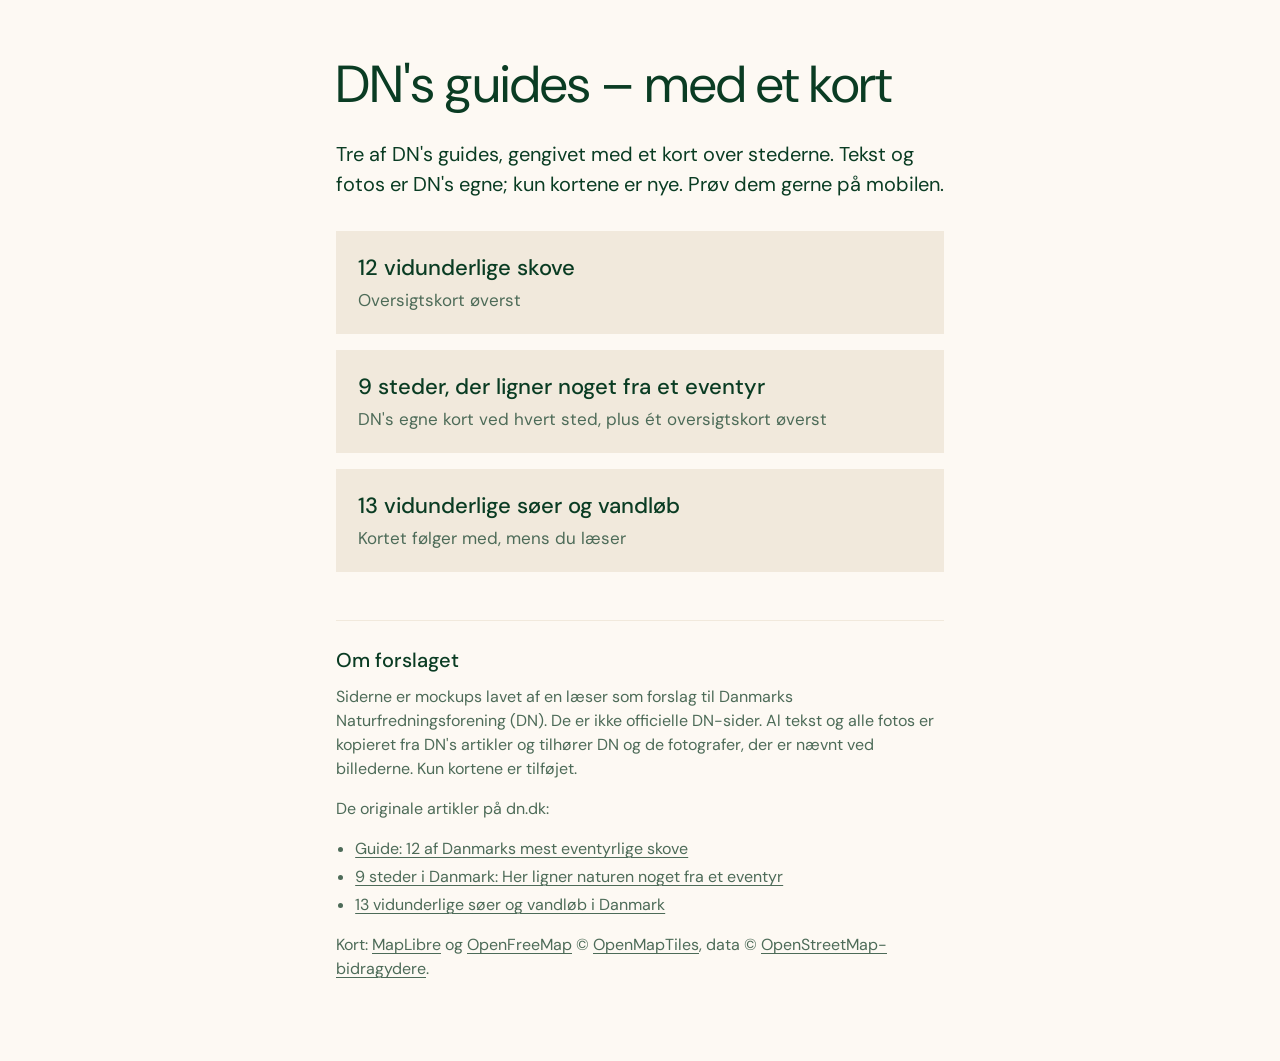
<file: index.html>
<!doctype html>
<html lang="da">
<head>
<meta charset="utf-8">
<meta name="viewport" content="width=device-width, initial-scale=1, viewport-fit=cover">
<title>DN-guides med kort – forslag</title>
<link rel="stylesheet" href="https://fonts.googleapis.com/css2?family=DM+Sans:opsz,wght@9..40,400;9..40,500&display=swap">
<link rel="stylesheet" href="assets/style.css">
<style>
  .intro { max-width: 640px; margin: 0 auto; padding: 56px var(--gutter-r) 64px var(--gutter-l); }
  .intro h1 { font-size: clamp(34px, 7vw, 52px); font-weight: 400; line-height: 1.1; }
  .links { list-style: none; padding: 0; margin: 32px 0 0; display: grid; gap: 16px; }
  .links a { display: block; text-decoration: none; background: var(--jord); padding: 20px 22px; }
  .links strong { display: block; font-size: 22px; font-weight: 500; }
  .links span { color: var(--muted); font-size: 17px; }
  .disclaimer { margin-top: 48px; padding-top: 24px; border-top: 1px solid var(--jord); font-size: 16px; color: var(--muted); }
  .disclaimer h2 { font-size: 20px; color: var(--skov); }
  .disclaimer ul { padding-left: 1.2em; }
  .disclaimer li { margin-bottom: 4px; }
</style>
</head>
<body>
<main class="intro">
  <h1>DN's guides – med et kort</h1>
  <p>Tre af DN's guides, gengivet med et kort over stederne. Tekst og fotos er DN's egne; kun kortene er nye. Prøv dem gerne på mobilen.</p>
  <ul class="links">
    <li><a href="skove.html"><strong>12 vidunderlige skove</strong><span>Oversigtskort øverst</span></a></li>
    <li><a href="eventyr.html"><strong>9 steder, der ligner noget fra et eventyr</strong><span>DN's egne kort ved hvert sted, plus ét oversigtskort øverst</span></a></li>
    <li><a href="soeer.html"><strong>13 vidunderlige søer og vandløb</strong><span>Kortet følger med, mens du læser</span></a></li>
  </ul>
  <section class="disclaimer">
    <h2>Om forslaget</h2>
    <p>Siderne er mockups lavet af en læser som forslag til Danmarks Naturfredningsforening (DN). De er ikke officielle DN-sider.
    Al tekst og alle fotos er kopieret fra DN's artikler og tilhører DN og de fotografer, der er nævnt ved billederne. Kun kortene er tilføjet.</p>
    <p>De originale artikler på dn.dk:</p>
    <ul>
      <li><a href="https://www.dn.dk/oplev-naturen/saerlige-naturoplevelser/12-vidunderlige-skove-i-danmark/">Guide: 12 af Danmarks mest eventyrlige skove</a></li>
      <li><a href="https://www.dn.dk/oplev-naturen/saerlige-naturoplevelser/9-steder-i-danmark-her-ligner-naturen-noget-fra-et-eventyr/">9 steder i Danmark: Her ligner naturen noget fra et eventyr</a></li>
      <li><a href="https://www.dn.dk/oplev-naturen/saerlige-naturoplevelser/13-vidunderlige-soer-og-vandlob-i-danmark">13 vidunderlige søer og vandløb i Danmark</a></li>
    </ul>
    <p>Kort: <a href="https://maplibre.org">MapLibre</a> og <a href="https://openfreemap.org">OpenFreeMap</a> © <a href="https://www.openmaptiles.org/">OpenMapTiles</a>, data © <a href="https://www.openstreetmap.org/copyright">OpenStreetMap-bidragydere</a>.</p>
  </section>
</main>
</body>
</html>
</file>
<file: assets/style.css>
/* Mock-up of dn.dk article pages, plus map components.
   Colours sampled from dn.dk; DM Sans stands in for DN's own SommerfuglSans. */
:root {
  --skov: #0a3c23;      /* DN dark green: text, header, hero */
  --kridt: #fdf9f3;     /* DN chalk: page background */
  --blad: #32643c;      /* DN leaf green: cards, CTA */
  --lys: #96cd7d;       /* DN light green: buttons */
  --jord: #f1e9dc;      /* fact box */
  --hav: #0c263a;
  --vand: #2f7fae;      /* map highlight for water */
  --muted: #4d6b58;
  --gutter-l: max(16px, env(safe-area-inset-left, 0px));
  --gutter-r: max(16px, env(safe-area-inset-right, 0px));
  --font: "DM Sans", "Helvetica Neue", Arial, sans-serif;
  color-scheme: light;
}

* { box-sizing: border-box; }
html { scroll-behavior: smooth; }
@media (prefers-reduced-motion: reduce) { html { scroll-behavior: auto; } }
body {
  margin: 0; background: var(--kridt); color: var(--skov);
  font-family: var(--font); font-size: 18px; line-height: 1.5;
  -webkit-font-smoothing: antialiased;
}
@media (min-width: 768px) { body { font-size: 20px; } }
img { max-width: 100%; display: block; }
a { color: inherit; text-decoration-thickness: 1px; text-underline-offset: 3px; }
button { font: inherit; color: inherit; }
:focus-visible { outline: 3px solid var(--lys); outline-offset: 2px; }

h1, h2, h3, .h3, .h4 { font-weight: 500; text-wrap: balance; margin: 0 0 .5em; }
h3, .h3 { font-size: clamp(26px, 5.4vw, 36px); line-height: 1.1; }
.h4 { font-size: 22px; line-height: 1.2; }
p { margin: 0 0 1em; }

/* ---------- mock banner ---------- */
.mock-banner {
  display: flex; gap: 12px; align-items: flex-start;
  background: #fff1b8; color: #3a3000; font-size: 15px; line-height: 1.4;
  padding: 10px var(--gutter-r) 10px var(--gutter-l);
}
.mock-banner p { margin: 0; flex: 1; max-width: 1100px; margin-inline: auto; }
.mock-banner__close { background: none; border: 0; font-size: 24px; line-height: 1; cursor: pointer; padding: 0 4px; }

/* ---------- header + hero ---------- */
.site-header { background: var(--skov); color: var(--kridt); }
.site-header__inner {
  max-width: 1280px; margin: 0 auto; display: flex; align-items: center; justify-content: space-between;
  padding: 18px var(--gutter-r) 18px var(--gutter-l);
}
.logo { display: flex; align-items: center; gap: 10px; text-decoration: none; color: var(--lys); font-size: 13px; line-height: 1.05; font-weight: 500; }
.logo svg { width: 40px; height: 40px; fill: var(--lys); }
.pill { background: var(--lys); color: var(--skov); border-radius: 30px; padding: 8px 24px; text-decoration: none; font-size: 17px; }

.hero { background: var(--skov); color: var(--kridt); position: relative; overflow: hidden; }
.hero__wings { position: absolute; right: -60px; top: -20px; width: min(760px, 120vw); fill: #164a2d; }
.hero__inner { position: relative; max-width: 1280px; margin: 0 auto; padding: 72px var(--gutter-r) 40px var(--gutter-l); }
.hero h1 { font-size: clamp(38px, 8.4vw, 80px); line-height: 1.05; font-weight: 400; max-width: 16ch; margin: 0; }

.breadcrumb ol { list-style: none; display: flex; flex-wrap: wrap; gap: 4px 0; margin: 0 auto; max-width: 1280px; padding: 20px var(--gutter-r) 8px var(--gutter-l); font-size: 15px; }
.breadcrumb li:not(:last-child)::after { content: "|"; margin: 0 10px; opacity: .6; }
.breadcrumb a { text-decoration: none; color: var(--muted); }

/* ---------- article blocks ---------- */
.article { padding-bottom: 48px; }
.col { max-width: calc(640px + 32px); margin-inline: auto; padding-left: var(--gutter-l); padding-right: var(--gutter-r); }
.rte { padding-block: 24px 0; }
.rte h3 { margin-top: .6em; }
.lead { font-size: clamp(28px, 6vw, 42px); line-height: 1.15; font-weight: 500; }

.wide-image { margin: 40px auto; max-width: 1100px; padding-left: var(--gutter-l); padding-right: var(--gutter-r); }
.wide-image img { width: 100%; aspect-ratio: 16 / 10; object-fit: cover; }
.credit { font-size: 14px; color: var(--muted); margin: 8px 0 0; }

.card { max-width: 1100px; margin: 40px auto; display: grid; gap: 0; padding-left: var(--gutter-l); padding-right: var(--gutter-r); }
.card__image img { width: 100%; aspect-ratio: 16 / 10; object-fit: cover; }
.card__image .credit { margin-bottom: 0; }
.card__text { background: var(--jord); padding: 28px 24px; min-width: 0; }
.card--blad .card__text { background: var(--blad); color: var(--kridt); }
@media (min-width: 900px) {
  .card { grid-template-columns: 1fr 1fr; align-items: stretch; }
  .card__image img { height: 100%; aspect-ratio: auto; min-height: 320px; }
  .card--reverse .card__image { order: 2; }
  .card__text { padding: 40px; }
}

.fact { margin-block: 40px; }
.fact { background: var(--jord); padding-block: 28px; font-size: 17px; }
.fact ul { padding-left: 1.1em; margin: 0; }

.cta { margin: 48px 0 0; padding: 56px var(--gutter-r) 56px var(--gutter-l); text-align: center; color: var(--kridt); }
.cta--skov { background: var(--skov); }
.cta--blad { background: var(--blad); }
.cta__inner { max-width: 640px; margin: 0 auto; }

.button {
  display: inline-flex; align-items: center; gap: 8px; border: 0; cursor: pointer;
  background: var(--skov); color: var(--kridt); border-radius: 30px; padding: 12px 26px;
  text-decoration: none; font-size: 18px; font-weight: 500;
}
.button--light, .card--blad .button { background: var(--lys); color: var(--skov); }
.button[disabled] { opacity: .6; cursor: progress; }

.mock-footer { max-width: 1100px; margin: 0 auto; padding: 24px var(--gutter-r) 48px var(--gutter-l); font-size: 14px; color: var(--muted); }

/* DN's existing Google Maps embeds (fairy-tale post) */
.embed { max-width: calc(640px + 32px); margin: 24px auto 40px; padding-left: var(--gutter-l); padding-right: var(--gutter-r); }
.embed iframe { display: block; width: 100%; aspect-ratio: 4 / 3; border: 0; background: #e9efe6; }

/* ---------- place heading additions ---------- */
.place { scroll-margin-top: 16px; }
.place-meta { display: flex; flex-wrap: wrap; align-items: center; gap: 8px 14px; margin: -4px 0 18px; font-size: 16px; }
.card__text .place-meta { margin-top: -8px; }
.show-on-map {
  display: inline-flex; align-items: center; gap: 6px; background: none; border: 0; padding: 4px 0; cursor: pointer;
  color: var(--blad); text-decoration: underline; text-underline-offset: 3px; font-weight: 500;
}
.card--blad .show-on-map { color: var(--lys); }
.show-on-map svg { width: 18px; height: 18px; fill: none; stroke: currentColor; stroke-width: 2; }

/* ---------- map ---------- */
.map-block { margin: 32px auto 8px; }
.map-block__head p { color: var(--muted); }
.map-frame { position: relative; max-width: 1100px; margin: 0 auto; }
.page--overview .map-frame { padding-left: var(--gutter-l); padding-right: var(--gutter-r); }
.page--overview .map { height: min(68vh, 620px); min-height: 380px; }
.map { width: 100%; background: #e9efe6; }

.marker {
  width: 46px; height: 46px; border-radius: 50%; padding: 0; cursor: pointer;
  border: 3px solid var(--kridt); background: var(--blad) center / cover no-repeat;
  box-shadow: 0 2px 6px rgb(10 60 35 / .45); transition: width .2s, height .2s, border-color .2s; /* never transform/scale: MapLibre positions markers with transform */
}
.marker:hover, .marker.is-active { width: 58px; height: 58px; border-color: var(--lys); z-index: 2; }
@media (max-width: 600px) {
  .marker { width: 40px; height: 40px; }
  .marker:hover, .marker.is-active { width: 50px; height: 50px; }
}
.marker__n {
  position: absolute; right: -8px; top: -8px; min-width: 22px; height: 22px; border-radius: 11px; padding: 0 5px;
  background: var(--skov); color: var(--kridt); font-size: 13px; line-height: 22px; font-weight: 600; text-align: center;
}
.maplibregl-marker:has(.is-active) { z-index: 3; }
.you { width: 18px; height: 18px; border-radius: 50%; background: #1f6fd1; border: 3px solid #fff; box-shadow: 0 0 0 6px rgb(31 111 209 / .25); }

.maplibregl-popup-content { padding: 0; border-radius: 6px; overflow: hidden; font-family: var(--font); box-shadow: 0 6px 24px rgb(10 60 35 / .25); }
.maplibregl-popup-close-button { font-size: 22px; width: 32px; height: 32px; color: #fff; text-shadow: 0 1px 3px #000; }
.pop { display: block; color: var(--skov); text-decoration: none; }
.pop img { width: 100%; aspect-ratio: 16 / 9; object-fit: cover; }
.pop__body { display: grid; gap: 2px; padding: 10px 12px 12px; }
.pop__body strong { font-size: 17px; font-weight: 500; line-height: 1.2; }
.pop__more { font-size: 15px; font-weight: 600; text-decoration: underline; text-underline-offset: 3px; }
.pop:hover .pop__more { color: var(--blad); }

/* ---------- scrollytelling (lakes page) ---------- */
.story { position: relative; }
/* Phones: the map is a zero-height sticky layer floating over the text, so
   sliding it away never shifts the text you are reading. */
.story__map { position: sticky; top: 0; z-index: 5; height: 0; }
.story__map .map-frame {
  height: 40vh; height: 40svh; max-width: none; background: #e9efe6;
  border-bottom: 3px solid var(--kridt); box-shadow: 0 2px 10px rgb(10 60 35 / .15);
  transition: transform .35s ease;
}
.story__map .map { height: 100%; }
.story__text { padding-top: calc(40svh + 8px); }
.map-toggle {
  position: absolute; left: 10px; bottom: 10px; z-index: 2; border: 0; cursor: pointer;
  background: var(--kridt); color: var(--skov); border-radius: 20px; padding: 6px 14px; font-size: 15px; font-weight: 500;
  box-shadow: 0 1px 4px rgb(10 60 35 / .3);
}
.story--collapsed .story__map .map-frame { transform: translateY(-100%); box-shadow: none; }
.story--collapsed .map-toggle { bottom: auto; top: calc(100% + 10px); background: var(--skov); color: var(--kridt); }
.story .place { scroll-margin-top: calc(40svh + 8px); }
@media (prefers-reduced-motion: reduce) { .story__map .map-frame { transition: none; } }

.show-all-btn.show-all-btn { width: auto; padding: 0 10px; font: 600 13px/29px var(--font); color: var(--skov); }

@media (min-width: 960px) {
  .story { display: grid; grid-template-columns: minmax(0, 1fr) minmax(0, 1fr); grid-template-areas: "text map"; max-width: 1400px; margin: 0 auto; }
  .story__text { grid-area: text; min-width: 0; }
  .story__map { grid-area: map; top: 16px; height: calc(100vh - 32px); margin: 16px var(--gutter-r) 16px 0; border-radius: 6px; overflow: hidden; }
  .story__map .map-frame { height: 100%; border: 0; box-shadow: none; transform: none !important; }
  .story__text { padding-top: 0; }
  .map-toggle { display: none; }
  .story .place { scroll-margin-top: 16px; }
  .story .card { grid-template-columns: 1fr; }
  .story .card__image img { height: auto; aspect-ratio: 16 / 10; min-height: 0; }
  .story .card--reverse .card__image { order: 0; }
  .story .card__text { padding: 28px; }
}
</file>
